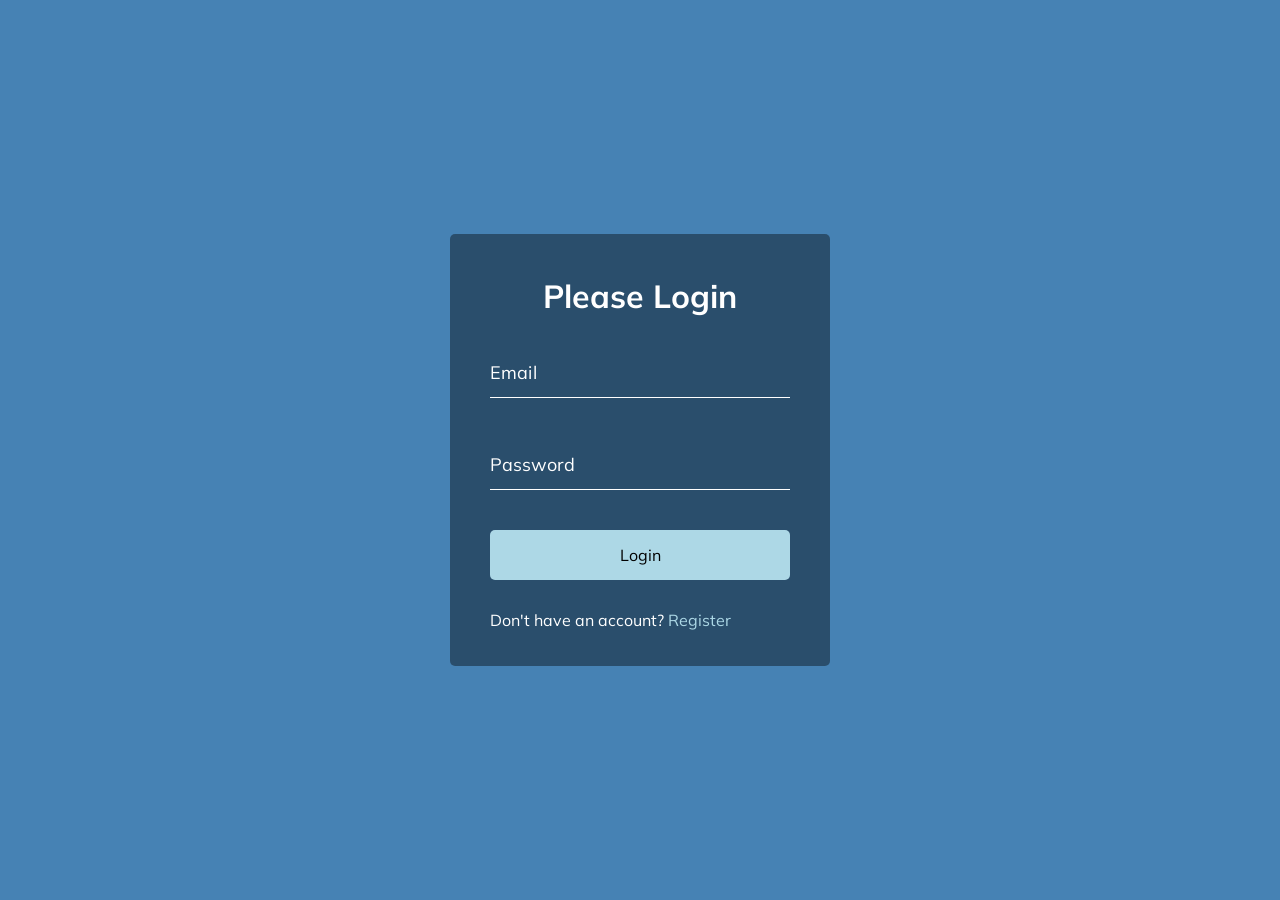
<file: Día 10 - Form input wave/index.html>
<!DOCTYPE html>
<html lang="en">
    <head>
        <meta charset="UTF-8" />
        <meta name="viewport" content="width=device-width, initial-scale=1.0" />
        <link rel="stylesheet" href="style.css" />
        <title>Form Input Wave</title>
    </head>
    <body>
        <div class="container">
            <h1>Please Login</h1>
            <form>
                <div class="form-control">
                    <input type="text" required />
                    <label>Email</label>
                    <!-- <label>
            <span style="transition-delay: 0ms">E</span>
              <span style="transition-delay: 50ms">m</span>
              <span style="transition-delay: 100ms">a</span>
              <span style="transition-delay: 150ms">i</span>
              <span style="transition-delay: 200ms">l</span>
        </label> -->
                </div>

                <div class="form-control">
                    <input type="password" required />
                    <label>Password</label>
                </div>

                <button class="btn">Login</button>

                <p class="text">
                    Don't have an account? <a href="#">Register</a>
                </p>
            </form>
        </div>
        <script src="script.js"></script>
    </body>
</html>
</file>
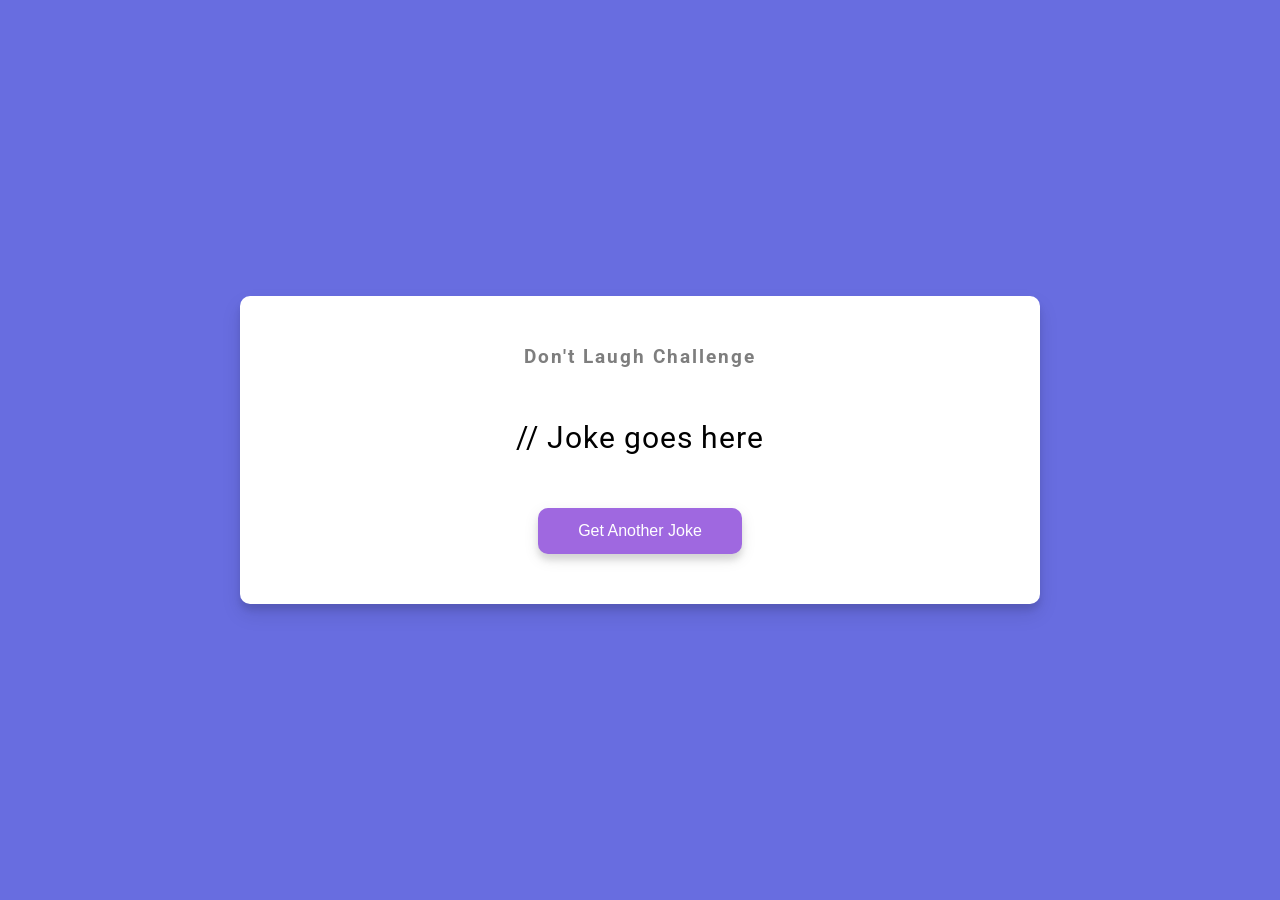
<file: Día 11 - Dad Jokes/index.html>
<!DOCTYPE html>
<html lang="en">
    <head>
        <meta charset="UTF-8" />
        <meta name="viewport" content="width=device-width, initial-scale=1.0" />
        <link rel="stylesheet" href="style.css" />
        <title>Dad Jokes</title>
    </head>
    <body>
        <div class="container">
            <h3>Don't Laugh Challenge</h3>
            <div id="joke" class="joke">// Joke goes here</div>
            <button id="jokeBtn" class="btn">Get Another Joke</button>
        </div>
        <script src="script.js"></script>
    </body>
</html>
</file>
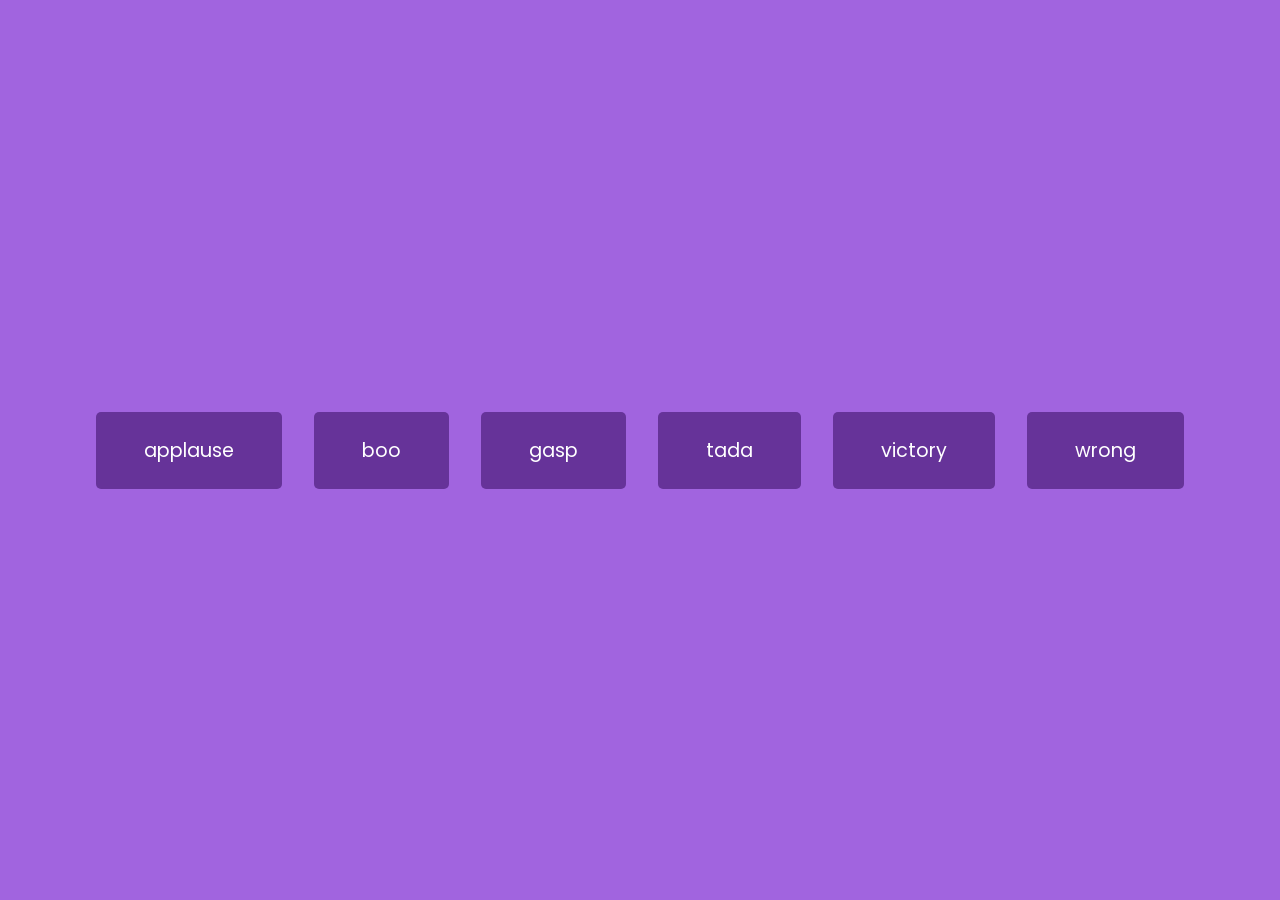
<file: Día 12 - Sound Board/index.html>
<!DOCTYPE html>
<html lang="en">
    <head>
        <meta charset="UTF-8" />
        <meta name="viewport" content="width=device-width, initial-scale=1.0" />
        <link rel="stylesheet" href="style.css" />
        <title>Sound Board</title>
    </head>
    <body>
        <audio id="applause" src="sounds/applause.mp3"></audio>
        <audio id="boo" src="sounds/boo.mp3"></audio>
        <audio id="gasp" src="sounds/gasp.mp3"></audio>
        <audio id="tada" src="sounds/tada.mp3"></audio>
        <audio id="victory" src="sounds/victory.mp3"></audio>
        <audio id="wrong" src="sounds/wrong.mp3"></audio>

        <div id="buttons"></div>

        <script src="script.js"></script>
    </body>
</html>
</file>
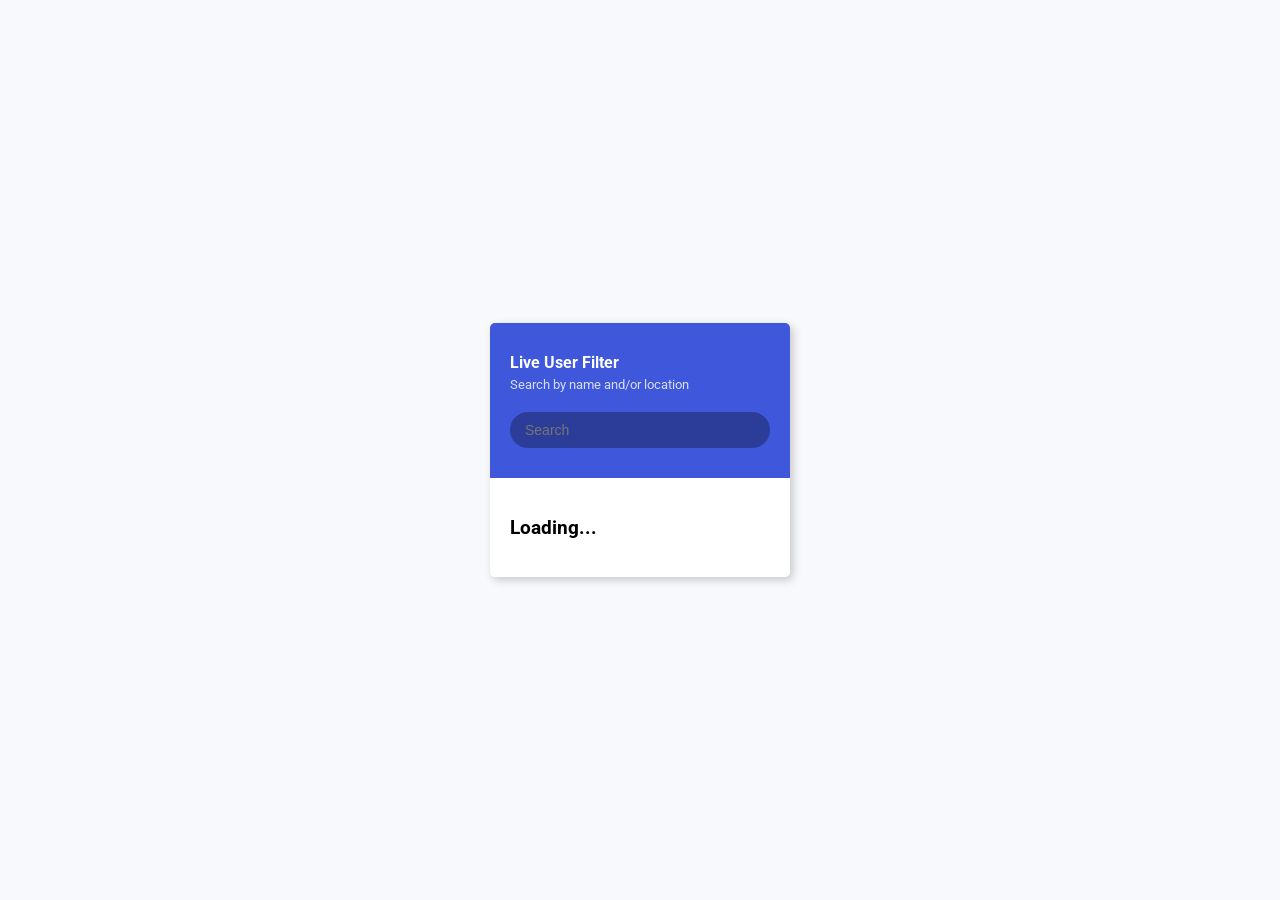
<file: Día 13 - Live User Filter/index.html>
<!DOCTYPE html>
<html lang="en">
    <head>
        <meta charset="UTF-8" />
        <meta name="viewport" content="width=device-width, initial-scale=1.0" />
        <link rel="stylesheet" href="style.css" />
        <title>Live User Filter</title>
    </head>
    <body>
        <div class="container">
            <header class="header">
                <h4 class="title">Live User Filter</h4>
                <small class="subtitle">Search by name and/or location</small>
                <input type="text" id="filter" placeholder="Search" />
            </header>

            <ul id="result" class="user-list">
                <li>
                    <h3>Loading...</h3>
                </li>
            </ul>
        </div>
        <script src="script.js"></script>
    </body>
</html>
</file>
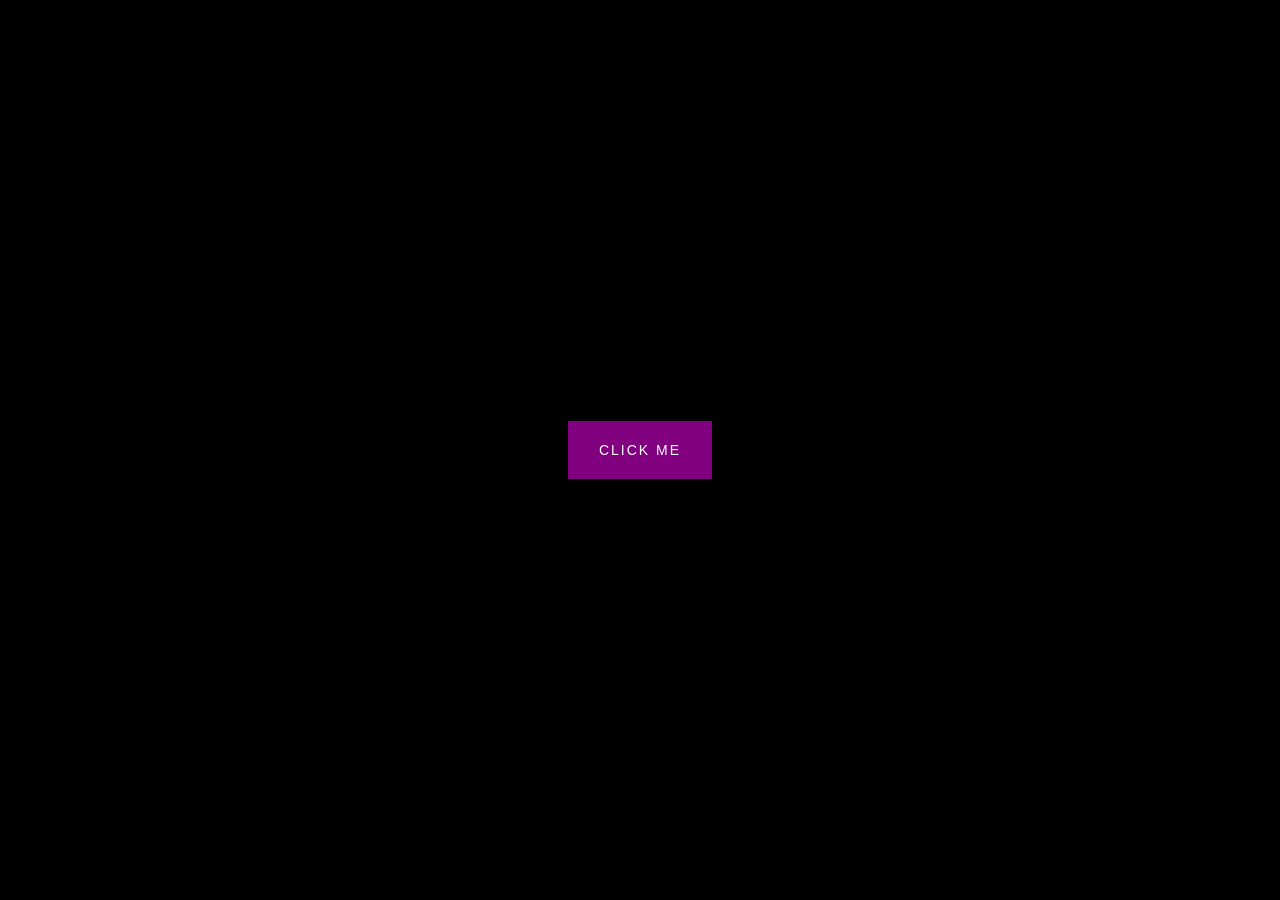
<file: Día 14 - Button Ripple Effect/index.html>
<!DOCTYPE html>
<html lang="en">
    <head>
        <meta charset="UTF-8" />
        <meta name="viewport" content="width=device-width, initial-scale=1.0" />
        <link rel="stylesheet" href="style.css" />
        <title>Button Ripple Effect</title>
    </head>
    <body>
        <button class="ripple">Click Me</button>
        <script src="script.js"></script>
    </body>
</html>
</file>
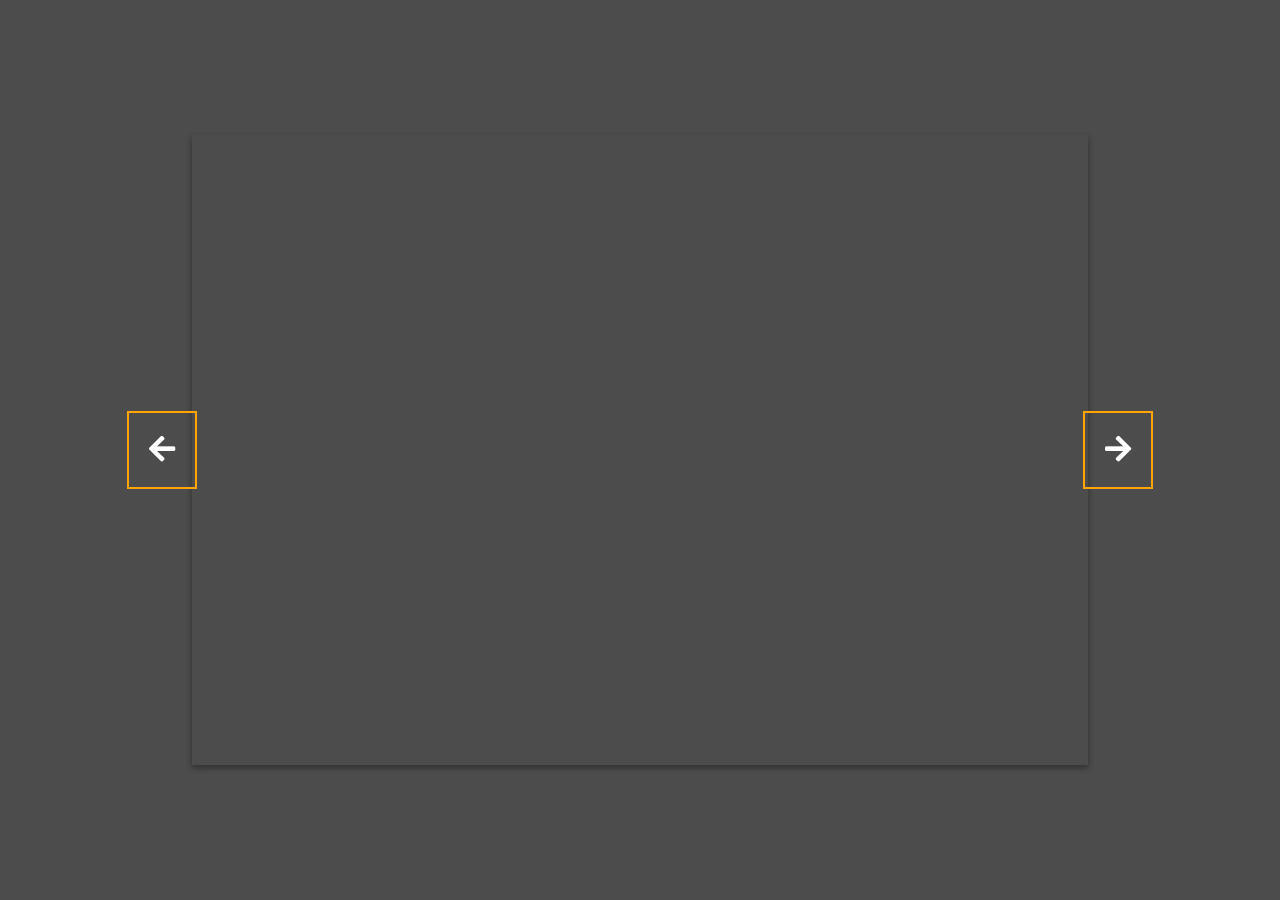
<file: Día 15 - Background Slider/index.html>
<!DOCTYPE html>
<html lang="en">
    <head>
        <meta charset="UTF-8" />
        <meta name="viewport" content="width=device-width, initial-scale=1.0" />
        <link
            rel="stylesheet"
            href="https://cdnjs.cloudflare.com/ajax/libs/font-awesome/5.14.0/css/all.min.css"
            integrity="sha512-1PKOgIY59xJ8Co8+NE6FZ+LOAZKjy+KY8iq0G4B3CyeY6wYHN3yt9PW0XpSriVlkMXe40PTKnXrLnZ9+fkDaog=="
            crossorigin="anonymous"
        />
        <link rel="stylesheet" href="style.css" />
        <title>Background Slider</title>
    </head>
    <body>
        <div class="slider-container">
            <div
                class="slide active"
                style="
                    background-image: url('https://images.unsplash.com/photo-1549880338-65ddcdfd017b?ixlib=rb-1.2.1&ixid=eyJhcHBfaWQiOjEyMDd9&auto=format&fit=crop&w=2100&q=80');
                "
            ></div>
            <div
                class="slide"
                style="
                    background-image: url('https://images.unsplash.com/photo-1511593358241-7eea1f3c84e5?ixlib=rb-1.2.1&ixid=eyJhcHBfaWQiOjEyMDd9&auto=format&fit=crop&w=1934&q=80');
                "
            ></div>

            <div
                class="slide"
                style="
                    background-image: url('https://images.unsplash.com/photo-1495467033336-2effd8753d51?ixlib=rb-1.2.1&ixid=eyJhcHBfaWQiOjEyMDd9&auto=format&fit=crop&w=2100&q=80');
                "
            ></div>

            <div
                class="slide"
                style="
                    background-image: url('https://images.unsplash.com/photo-1522735338363-cc7313be0ae0?ixlib=rb-1.2.1&ixid=eyJhcHBfaWQiOjEyMDd9&auto=format&fit=crop&w=2689&q=80');
                "
            ></div>

            <div
                class="slide"
                style="
                    background-image: url('https://images.unsplash.com/photo-1559087867-ce4c91325525?ixlib=rb-1.2.1&ixid=eyJhcHBfaWQiOjEyMDd9&auto=format&fit=crop&w=2100&q=80');
                "
            ></div>

            <button class="arrow left-arrow" id="left">
                <i class="fas fa-arrow-left"></i>
            </button>

            <button class="arrow right-arrow" id="right">
                <i class="fas fa-arrow-right"></i>
            </button>
        </div>
        <script src="script.js"></script>
    </body>
</html>
</file>
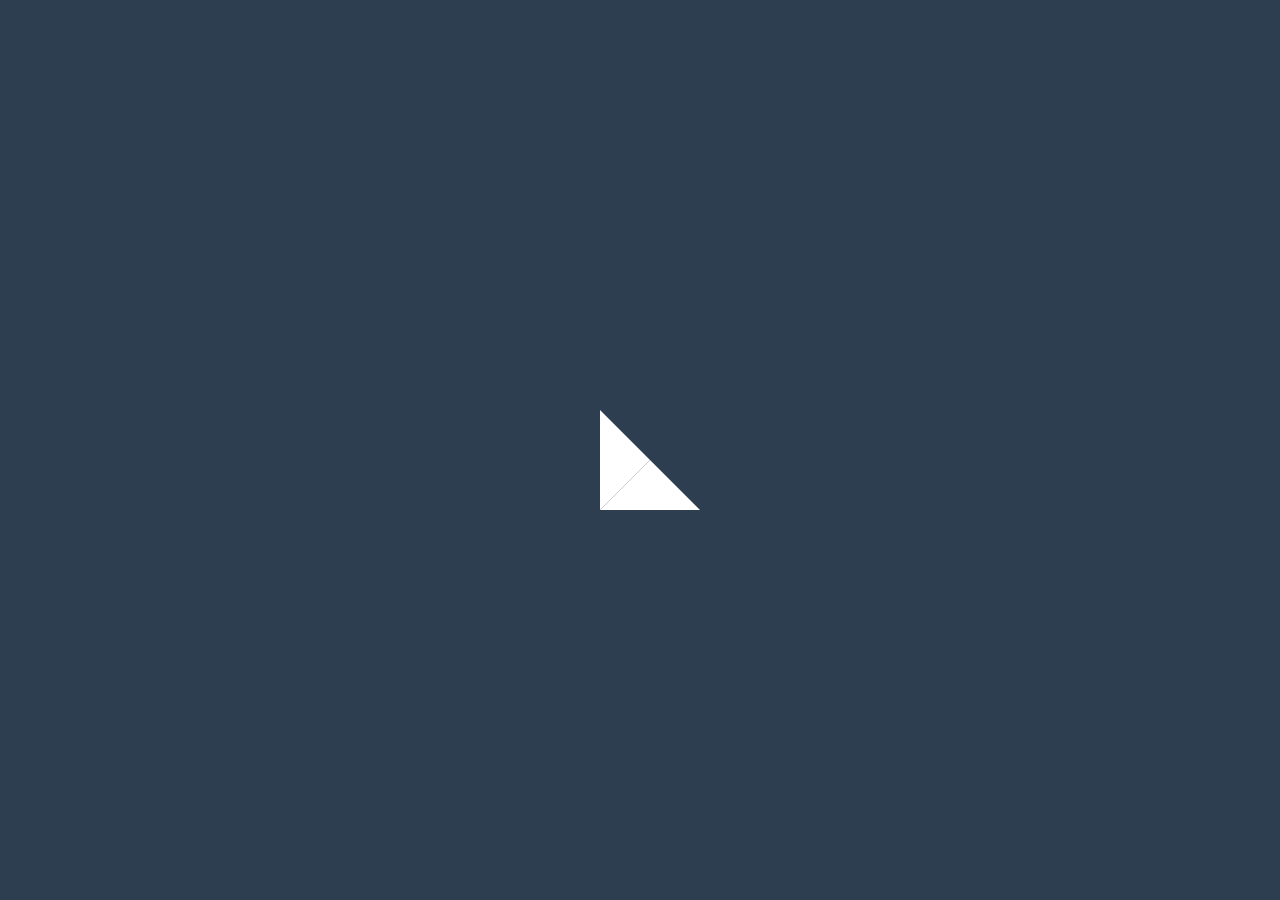
<file: Día 16 - Kinetic loader/index.html>
<!DOCTYPE html>
<html lang="en">
    <head>
        <meta charset="UTF-8" />
        <meta name="viewport" content="width=device-width, initial-scale=1.0" />
        <link rel="stylesheet" href="style.css" />
        <title>Kinetic Loader</title>
    </head>
    <body>
        <div class="kinetic"></div>
    </body>
</html>
</file>
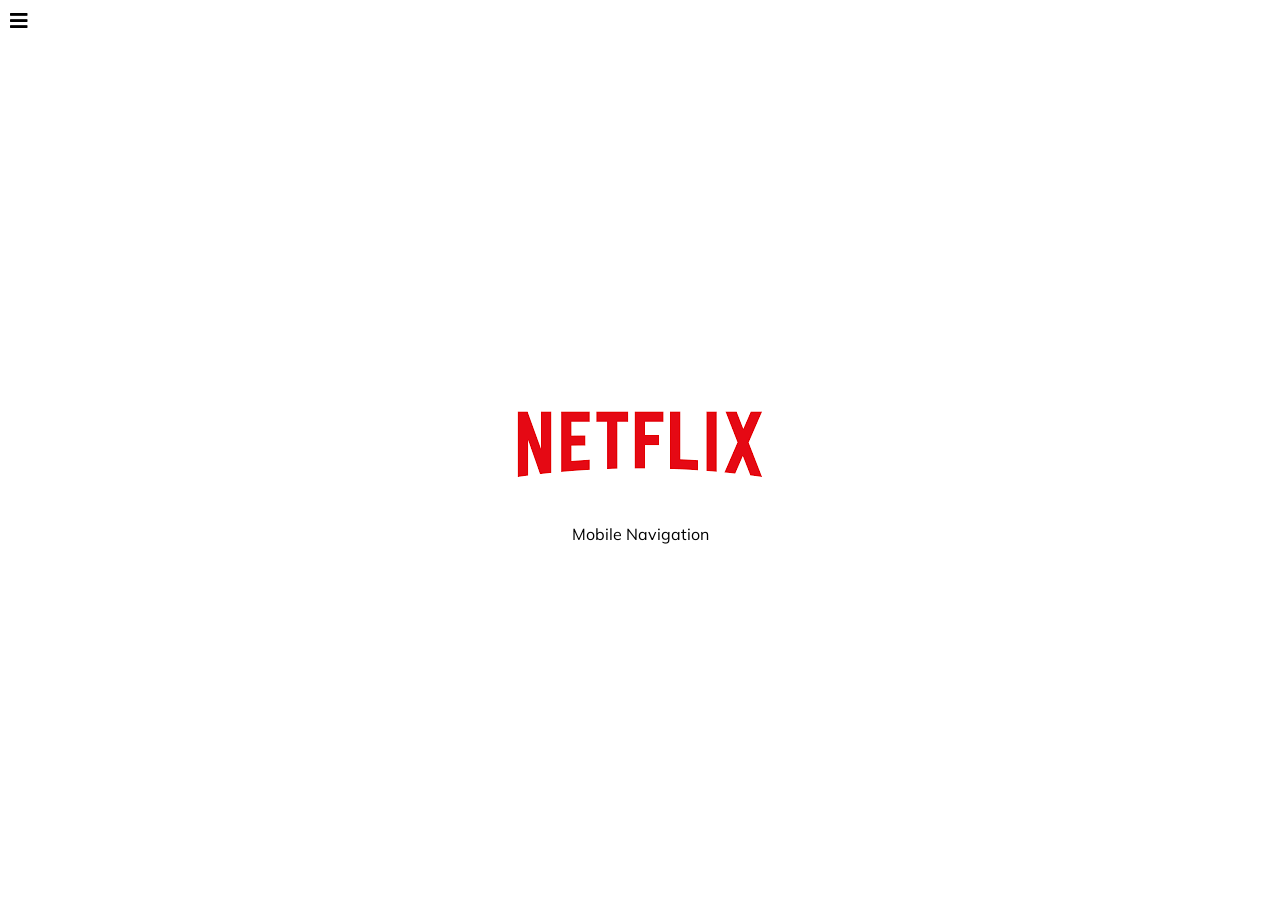
<file: Día 17 - Netflix Navigation/index.html>
<!DOCTYPE html>
<html lang="en">
<head>
    <meta charset="UTF-8">
    <meta http-equiv="X-UA-Compatible" content="IE=edge">
    <meta name="viewport" content="width=device-width, initial-scale=1.0">
    <link rel="stylesheet" href="assets/style.css">
    <link rel="stylesheet" href="https://cdnjs.cloudflare.com/ajax/libs/font-awesome/5.14.0/css/all.min.css" integrity="sha512-1PKOgIY59xJ8Co8+NE6FZ+LOAZKjy+KY8iq0G4B3CyeY6wYHN3yt9PW0XpSriVlkMXe40PTKnXrLnZ9+fkDaog==" crossorigin="anonymous" />
    <title>Netflix Navigation Menu</title>
</head>
<body>
    <button class="nav-btn open-btn">
    <i class="fas fa-bars"></i>
    </button>
    <img src="[data-uri]" alt="Netflix Icon">
    <p>Mobile Navigation</p>
    <div class="nav nav-black">
        <div class="nav nav-red">
            <div class="nav nav-white">
                <button class="nav-btn close-btn">
                    <i class="fas fa-times"></i>
                </button>
                <img src="[data-uri]" 
                    alt="Netflix Icon"
                    class="logo"
                >
                <ul class="list">
                    <li><a href="#">Teams</a></li>
                    <li><a href="#">Location</a></li>
                    <li><a href="#">Life At Netflix</a></li>
                    <li>
                        <ul>
                            <li><a href="#">Netflix Culture Memo</a></li>
                            <li><a href="#">Work Life Balance</a></li>
                            <li><a href="#">Incluion & Diversity</a></li>
                            <li><a href="#">Blog</a></li>
                        </ul>
                    </li>
                </ul>
            </div>
        </div>
    </div>
    <script src="script.js"></script>
<body>    
</html>
</file>
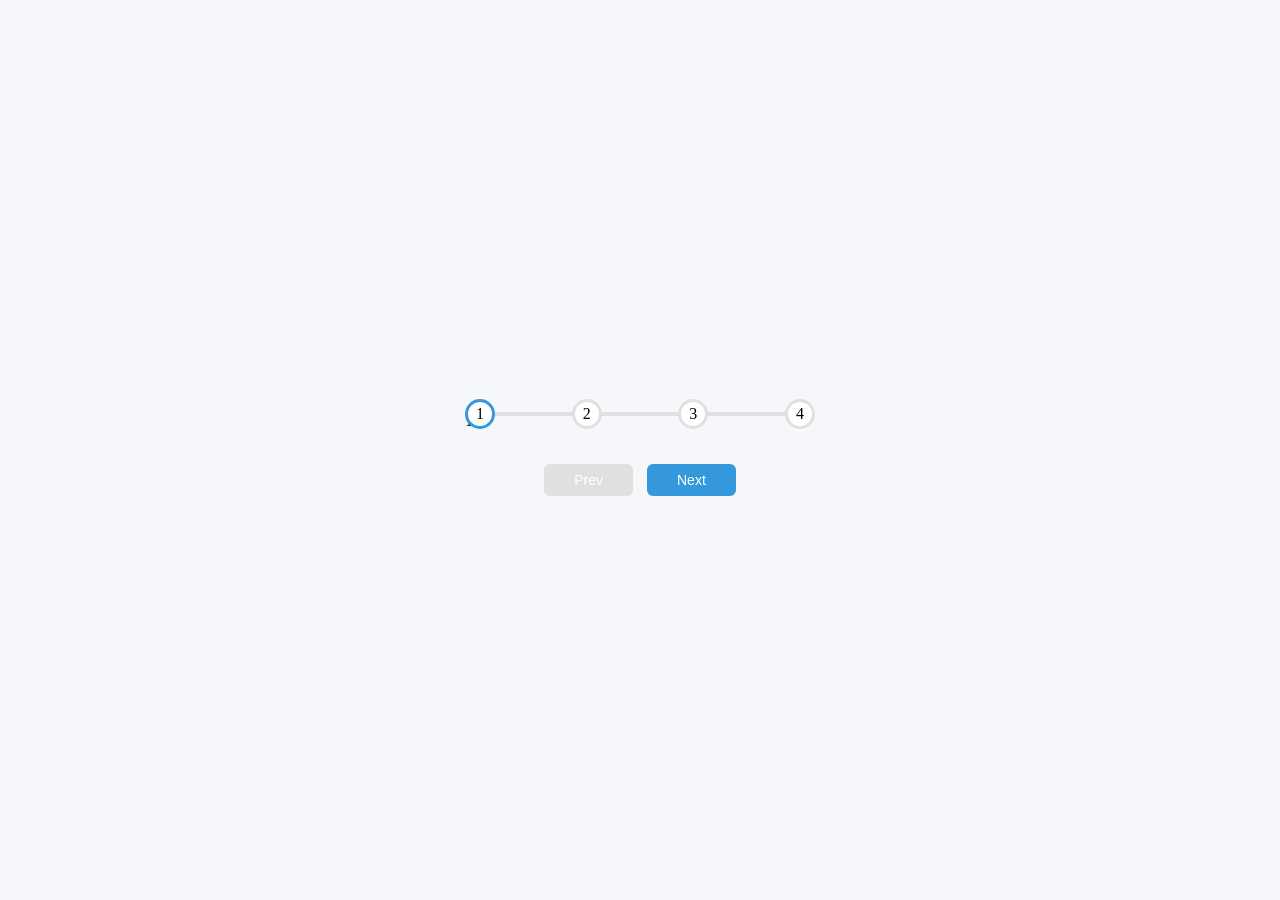
<file: Día 2 - Progress Steps/index.html>
<!DOCTYPE html>
<html lang="en">
<head>
    <meta charset="UTF-8">
    <meta http-equiv="X-UA-Compatible" content="IE=edge">
    <meta name="viewport" content="width=device-width, initial-scale=1.0">
    <link rel="stylesheet" href="assets/style.css">
    <title>Progress Steps</title>
</head>
<body>
    <div class="container">
        <div class="progress-container">
            <div class="progress" id="progress">1</div>
            <div class="circle active">1</div>
            <div class="circle">2</div>
            <div class="circle">3</div>
            <div class="circle">4</div>
        </div>
        <button class="btn" id="prev" disabled>Prev</button>
        <button class="btn" id="next">Next</button>
    </div>
    <script src="index.js"></script>
</body>
</html>
</file>
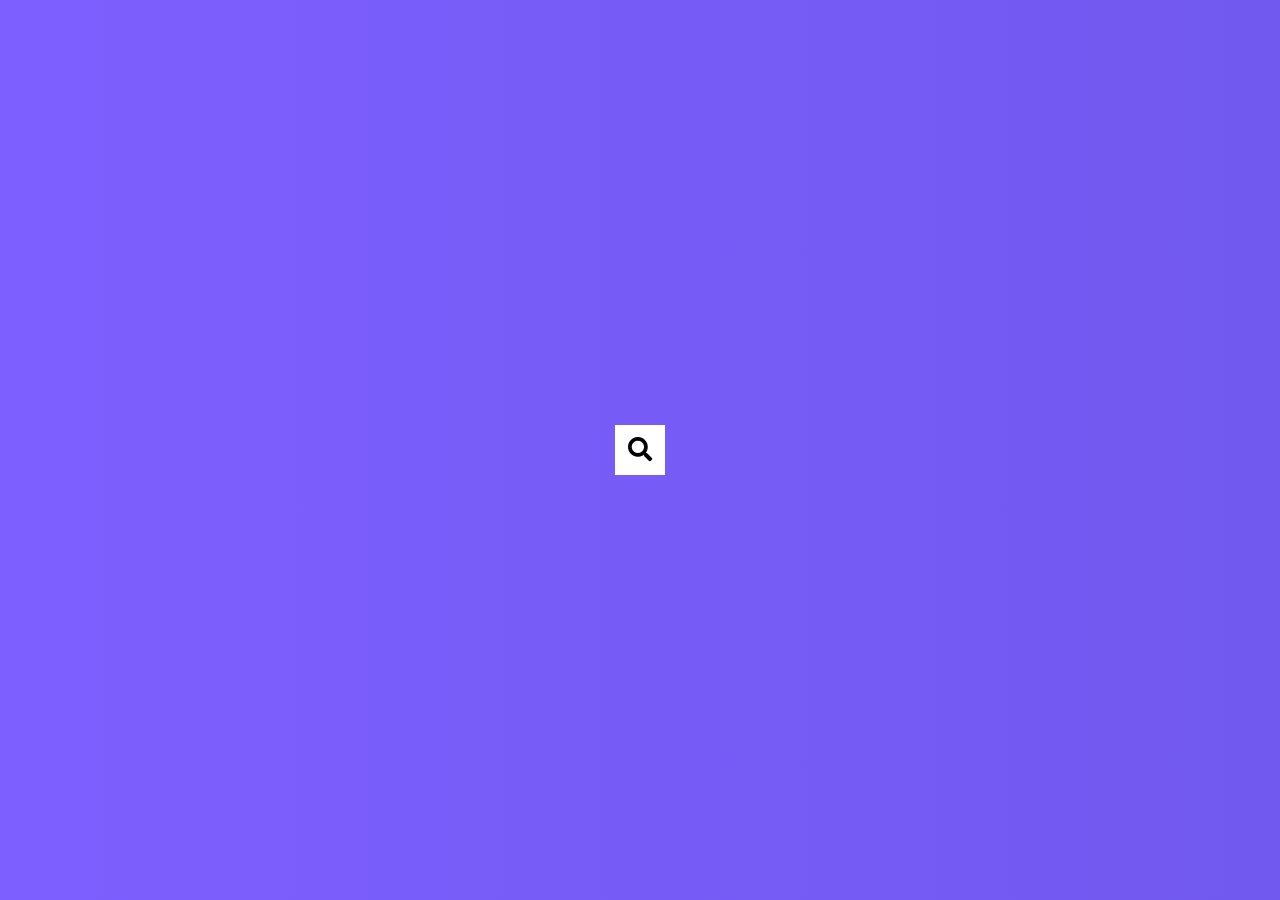
<file: Día 4 - Hidden Search/index.html>
<!DOCTYPE html>
<html lang="en">
<head>
    <meta charset="UTF-8">
    <meta name="viewport" content="width=device-width, initial-scale=1.0">
    <link rel="stylesheet" href="style.css">
    <link rel="stylesheet" href="https://cdnjs.cloudflare.com/ajax/libs/font-awesome/5.15.1/css/all.min.css" integrity="sha512-+4zCK9k+qNFUR5X+cKL9EIR+ZOhtIloNl9GIKS57V1MyNsYpYcUrUeQc9vNfzsWfV28IaLL3i96P9sdNyeRssA==" crossorigin="anonymous" />
    <title>Hidden Search</title>
</head>
<body>
    <div class="search">
        <input type="text" class="input" placeholder="search..." >
        <button class="btn">
            <i class="fas fa-search"></i>
        </button>
    </div>

    <script src="script.js"></script>
</body>
</html>
</file>
<file: Día 10 - Form input wave/style.css>
@import url("https://fonts.googleapis.com/css?family=Muli&display=swap");

* {
    box-sizing: border-box;
}

body {
    background-color: steelblue;
    color: #fff;
    font-family: "Muli", sans-serif;
    display: flex;
    flex-direction: column;
    align-items: center;
    justify-content: center;
    height: 100vh;
    overflow: hidden;
    margin: 0;
}

.container {
    background-color: rgba(0, 0, 0, 0.4);
    padding: 20px 40px;
    border-radius: 5px;
}

.container h1 {
    text-align: center;
    margin-bottom: 30px;
}

.container a {
    text-decoration: none;
    color: lightblue;
}

.btn {
    cursor: pointer;
    display: inline-block;
    width: 100%;
    background: lightblue;
    padding: 15px;
    font-family: inherit;
    font-size: 16px;
    border: 0;
    border-radius: 5px;
}

.btn:focus {
    outline: 0;
}

.btn:active {
    transform: scale(0.98);
}

.text {
    margin-top: 30px;
}

.form-control {
    position: relative;
    margin: 20px 0 40px;
    width: 300px;
}

.form-control input {
    background-color: transparent;
    border: 0;
    border-bottom: 1px solid #fff;
    width: 100%;
    padding: 15px 0;
    font-size: 18px;
    color: #fff;
}

.form-control input:focus,
.form-control input:valid {
    outline: 0;
    border-bottom-color: lightblue;
}

.form-control label {
    position: absolute;
    top: 15px;
    left: 0;
    pointer-events: none;
}

.form-control label span {
    display: inline-block;
    font-size: 18px;
    min-width: 5px;
    transition: 0.3s cubic-bezier(0.68, -0.55, 0.265, 1.55);
}

.form-control input:focus + label span,
.form-control input:valid + label span {
    color: lightblue;
    transform: translateY(-30px);
}
</file>
<file: Día 11 - Dad Jokes/style.css>
@import url("https://fonts.googleapis.com/css2?family=Roboto:wght@400;700&display=swap");

* {
    box-sizing: border-box;
}

body {
    background-color: #686de0;
    font-family: "Roboto", sans-serif;
    display: flex;
    flex-direction: column;
    align-items: center;
    justify-content: center;
    height: 100vh;
    overflow: hidden;
    margin: 0;
    padding: 20px;
}

.container {
    background-color: #fff;
    border-radius: 10px;
    box-shadow: 0 10px 20px rgba(0, 0, 0, 0.1), 0 6px 6px rgba(0, 0, 0, 0.1);
    padding: 50px 20px;
    text-align: center;
    max-width: 100%;
    width: 800px;
}

h3 {
    margin: 0;
    opacity: 0.5;
    letter-spacing: 2px;
}

.joke {
    font-size: 30px;
    letter-spacing: 1px;
    line-height: 40px;
    margin: 50px auto;
    max-width: 600px;
}

.btn {
    background-color: #9f68e0;
    color: #fff;
    border: 0;
    border-radius: 10px;
    box-shadow: 0 5px 15px rgba(0, 0, 0, 0.1), 0 6px 6px rgba(0, 0, 0, 0.1);
    padding: 14px 40px;
    font-size: 16px;
    cursor: pointer;
}

.btn:active {
    transform: scale(0.98);
}

.btn:focus {
    outline: 0;
}
</file>
<file: Día 12 - Sound Board/style.css>
@import url("https://fonts.googleapis.com/css2?family=Poppins:wght@200;400&display=swap");

* {
    box-sizing: border-box;
}

body {
    background-color: rgb(161, 100, 223);
    font-family: "Poppins", sans-serif;
    display: flex;
    flex-wrap: wrap;
    align-items: center;
    justify-content: center;
    text-align: center;
    height: 100vh;
    overflow: hidden;
    margin: 0;
}

.btn {
    background-color: rebeccapurple;
    border-radius: 5px;
    border: none;
    color: #fff;
    margin: 1rem;
    padding: 1.5rem 3rem;
    font-size: 1.2rem;
    font-family: inherit;
    cursor: pointer;
}

.btn:hover {
    opacity: 0.9;
}

.btn:focus {
    outline: none;
}
</file>
<file: Día 13 - Live User Filter/style.css>
@import url("https://fonts.googleapis.com/css2?family=Roboto:wght@400;700&display=swap");

* {
    box-sizing: border-box;
}

body {
    background-color: #f8f9fd;
    font-family: "Roboto", sans-serif;
    display: flex;
    align-items: center;
    justify-content: center;
    height: 100vh;
    overflow: hidden;
    margin: 0;
}

.container {
    border-radius: 5px;
    box-shadow: 3px 3px 10px rgba(0, 0, 0, 0.2);
    overflow: hidden;
    width: 300px;
}

.title {
    margin: 0;
}

.subtitle {
    display: inline-block;
    margin: 5px 0 20px;
    opacity: 0.8;
}

.header {
    background-color: #3e57db;
    color: #fff;
    padding: 30px 20px;
}

.header input {
    background-color: rgba(0, 0, 0, 0.3);
    border: 0;
    border-radius: 50px;
    color: #fff;
    font-size: 14px;
    padding: 10px 15px;
    width: 100%;
}

.header input:focus {
    outline: none;
}

.user-list {
    background-color: #fff;
    list-style-type: none;
    margin: 0;
    padding: 0;
    max-height: 400px;
    overflow-y: auto;
}
.user.list img {
    border-radius: 50%;
    object-fit: cover;
    height: 50px;
    width: 50px;
}
.user-list li {
    display: flex;
    padding: 20px;
}

.user-list .user-info {
    margin-left: 10px;
}

.user-list .user-info h4 {
    margin: 0 0 10px;
}

.user-list .user-info p {
    font-size: 12px;
}

.user-list li:not(:last-of-type) {
    border-bottom: 1px solid #eee;
}

.user-list li.hide {
    display: none;
}
</file>
<file: Día 14 - Button Ripple Effect/style.css>
@import url("https://fonts.googleapis.com/css2?family=Roboto:wght@400;700&display=swap");

* {
    box-sizing: border-box;
}

body {
    background-color: #000;
    font-family: "Roboto", sans-serif;
    display: flex;
    flex-direction: column;
    align-items: center;
    justify-content: center;
    height: 100vh;
    overflow: hidden;
    margin: 0;
}

button {
    background-color: purple;
    color: #fff;
    border: 1px purple solid;
    font-size: 14px;
    text-transform: uppercase;
    letter-spacing: 2px;
    padding: 20px 30px;
    overflow: hidden;
    margin: 10px 0;
    position: relative;
}

button:focus {
    outline: none;
}

button .circle {
    position: absolute;
    background-color: #fff;
    width: 100px;
    height: 100px;
    border-radius: 50%;
    transform: translate(-50%, -50%) scale(0);
    animation: scale 0.5s ease-out;
}

@keyframes scale {
    to {
        transform: translate(-50%, -50%) scale(3);
        opacity: 0;
    }
}
</file>
<file: Día 15 - Background Slider/style.css>
@import url("https://fonts.googleapis.com/css2?family=Roboto:wght@400;700&display=swap");

* {
    box-sizing: border-box;
}

body {
    font-family: "Roboto", sans-serif;
    display: flex;
    flex-direction: column;
    align-items: center;
    justify-content: center;
    height: 100vh;
    overflow: hidden;
    margin: 0;
    background-position: center center;
    background-size: cover;
    transition: 0.4s;
}

body::before {
    content: "";
    position: absolute;
    top: 0;
    left: 0;
    width: 100%;
    height: 100vh;
    background-color: rgba(0, 0, 0, 0.7);
    z-index: -1;
}

.slider-container {
    box-shadow: 0 3px 6px rgba(0, 0, 0, 0.16), 0 3px 6px rgba(0, 0, 0, 0.23);
    height: 70vh;
    width: 70vw;
    position: relative;
    overflow: hidden;
}

.slide {
    opacity: 0;
    height: 100vh;
    width: 100vw;
    background-position: center center;
    background-size: cover;
    position: absolute;
    top: -15vh;
    left: -15vw;
    transition: 0.4s ease;
    z-index: 1;
}

.slide.active {
    opacity: 1;
}

.arrow {
    position: fixed;
    background-color: transparent;
    color: #fff;
    padding: 20px;
    font-size: 30px;
    border: 2px solid orange;
    top: 50%;
    transform: translateY(-50%);
    cursor: pointer;
}

.arrow:focus {
    outline: 0;
}

.left-arrow {
    left: calc(15vw - 65px);
}

.right-arrow {
    right: calc(15vw - 65px);
}
</file>
<file: Día 16 - Kinetic loader/style.css>
* {
    box-sizing: border-box;
}

body {
    background-color: #2c3e50;
    display: flex;
    align-items: center;
    justify-content: center;
    height: 100vh;
    overflow: hidden;
    margin: 0;
}

.kinetic {
    position: relative;
    height: 80px;
    width: 80px;
}

.kinetic::after,
.kinetic::before {
    content: "";
    position: absolute;
    top: 0;
    left: 0;
    width: 0;
    height: 0;
    border: 50px solid transparent;
    border-bottom-color: #fff;
    animation: rotateA 2s linear infinite 0.5s;
}

.kinetic::before {
    transform: rotate(90deg);
    animation: rotateB 2s linear infinite;
}

@keyframes rotateA {
    0%,
    25% {
        transform: rotate(0deg);
    }

    50%,
    75% {
        transform: rotate(180deg);
    }

    100% {
        transform: rotate(360deg);
    }
}

@keyframes rotateB {
    0%,
    25% {
        transform: rotate(90deg);
    }

    50%,
    75% {
        transform: rotate(270deg);
    }

    100% {
        transform: rotate(450deg);
    }
}
</file>
<file: Día 17 - Netflix Navigation/assets/style.css>
@import url("https://fonts.googleapis.com/css?family=Muli&display=swap");
* {
    box-sizing: border-box;
    padding: 0px;
    margin: 0px;
}
body {
    font-family: "Muli", sans-serif;
    display: flex;
    flex-direction: column;
    align-items: center;
    justify-content: center;
    height: 100vh;
}

.text {
    text-transform: uppercase;
}
.logo {
    width: 150px;
}

.nav-btn {
    border: none;
    cursor: pointer;
    font-size: 20px;
    background-color: transparent;
}
.open-btn {
    position: fixed;
    top: 10px;
    left: 10px;
}

.nav {
    position: fixed;
    top: 0;
    left: 0;
    height: 100vh;
    transform: translate(-100%);
    transition: transform 0s ease-in-out;
}
.nav.visible {
    transform: translateX(0);
}

.nav-black {
    background-color: rgb(34, 31, 31);
    width: 600%;
    max-width: 480px;
    min-width: 320px;
    transition-delay: 0.4s;
}
.nav-red {
    background-color: rgb(229, 9, 20);
    width: 95%;
    max-width: 460px;
    min-width: 320px;
    transition-delay: 0.2s;
}
.nav-white {
    background-color: white;
    width: 95%;
    max-width: 460px;
    min-width: 320px;
    transition-delay: 0.2s;
}
li {
    margin: 20px 0;
}
li a {
    list-style-type: none;
    text-decoration: none;
    color: black;
    font-size: 14px;
    text-transform: uppercase;
}

li ul {
    padding-left: 20px;
    list-style-type: none;
}

.close-btn {
    right: 30px;
    top: 20px;
    position: absolute;
}
</file>
<file: Día 2 - Progress Steps/assets/style.css>
/*Declaración de variables*/
:root {
    --line-fill:#3498db;
    --line-empty: #e0e0e0;
    --background-color: #f6f7fb;
}

*{
    box-sizing: border-box;
}

body{
    background-color: var(--background-color);
    display: flex;
    align-items: center;
    justify-content: center;
    height: 100vh;
    margin: 0;
}

.container{
    text-align: center;
}

.progress-container{
    display: flex;
    justify-content: space-between;
    position: relative;
    margin-bottom: 30px;
    width: 350px;


}

.progress-container::before{
    content: '';
    position: absolute;
    top: 50%;
    left: 0;
    transform: translateY(-50%);
    height: 4px;
    width: 100%;
    background-color: var(--line-empty);
}

.progress{
    background-color: var(--line-fill);
    height: 4px;
    width: 0%;
    position: absolute;
    top: 50%;
    transform: translateY(-50%);
    max-width: 100%;
    /* margin-left: 1px;  */
    transition: 0.4s ease;
}

.circle{
    position: relative;
    height: 30px;
    width: 30px;
    border: 3px solid var(--line-empty);
    border-radius: 50%;
    display: flex;
    text-align: center;
    align-items: center;
    justify-content: center;
    background-color: white;
    transition: 0.4s ease;
}

.circle.active{
    border-color: var(--line-fill);
}

.btn{
    background-color: var(--line-fill);
    color: white;
    border: 0px;
    border-radius: 6px;
    cursor: pointer;
    padding:  8px 30px;
    margin: 5px;
    font-size: 14px;
}

.btn:disabled{
    background-color: var(--line-empty);
    cursor: not-allowed;
}
</file>
<file: Día 4 - Hidden Search/style.css>
@import url("https://fonts.googleapis.com/css2?family=Roboto:ital,wght@0,700;1,400&display=swap");

* {
    box-sizing: border-box;
}

body {
    background-image: linear-gradient(90deg, #7d5fff, #7158ee);
    font-family: "Roboto", sans-serif;
    display: flex;
    align-items: center;
    justify-content: center;
    height: 100vh;
    margin: 0;
    overflow: hidden;
}

.search {
    position: relative;
    height: 50px;
}

.search .input {
    border: 0;
    font-size: 18px;
    padding: 15px;
    height: 50px;
    width: 50px;
    transition: width 0.3s ease;
}

.btn {
    border: 0;
    cursor: pointer;
    background-color: white;
    font-size: 24px;
    position: absolute;
    top: 0;
    left: 0;
    width: 50px;
    height: 50px;
    transition: transform 0.3s ease;
}

.btn:focus,
.input:focus {
    outline: none;
}

.search.active .input {
    width: 200px;
    background-color: #fff;
}

.search.active .btn {
    transform: translateX(198px);
}
</file>
